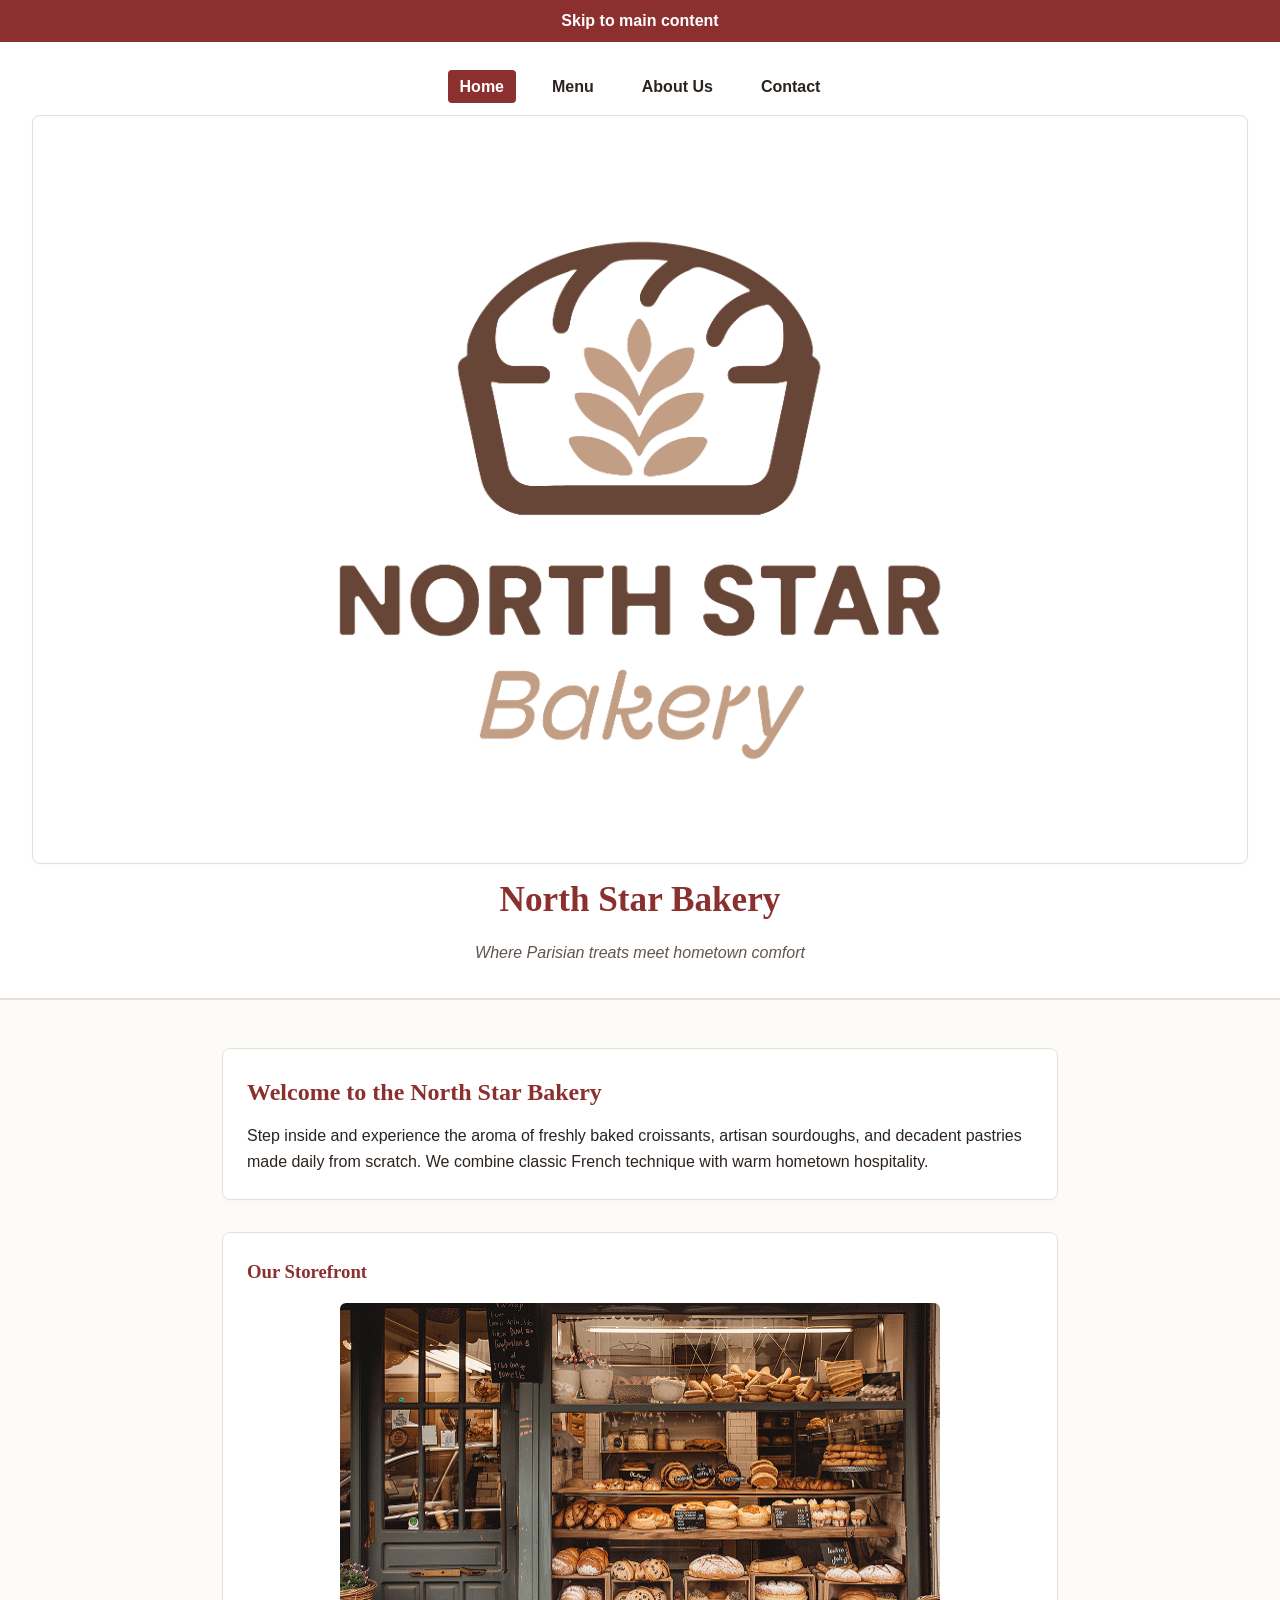
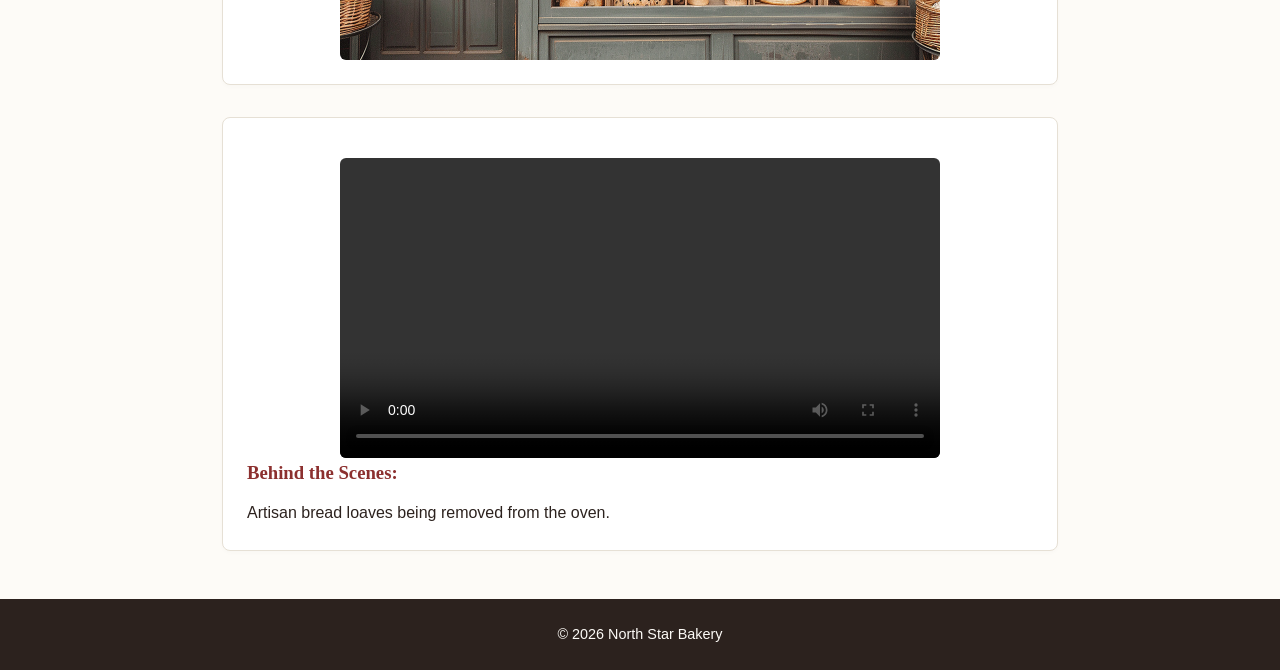
<file: index.html>
<!DOCTYPE html>
<html lang="en">
<head>
    <meta charset="UTF-8">
    <title>North Star Bakery: Home</title>
    <link rel="stylesheet" href="styles.css">
</head>

<body>
    <a href="#main-content">Skip to main content</a>
    <header>
        <nav aria-label="Primary">
            <ul>
                <li><a href="index.html" aria-current="page">Home</a></li>
                <li><a href="menu.html">Menu</a></li>
                <li><a href="about.html">About Us</a></li>
                <li><a href="contact.html">Contact</a></li>
            </ul>
        </nav>
        <section>
            <picture>
            <img src="images/bakery-logo_c.png" alt="Bakery Logo" width="800" height="700">
            </picture>
        </section>
        <h1>North Star Bakery</h1>
        <p>Where Parisian treats meet hometown comfort</p>

    </header>
    <main id="main-content">
        <section>
            <h2>Welcome to the North Star Bakery</h2>
            <p>Step inside and experience the aroma of freshly baked croissants, artisan sourdoughs, and decadent pastries made daily from scratch.
                We combine classic French technique with warm hometown hospitality.</p>
        </section>

        <!-- responsive image -->
        <section>
            <h3>Our Storefront</h3>
            <picture>
                <source media="(min-width: 800px)" srcset="images/bakery-storefront_c.png">
                <img src="images/bakery-storefront_c.png" alt="Photo of bakery storefront" width="600" height="400">
            </picture>
        </section>
        <!-- figure with caption -->
        <section>
            <video controls width="600" height="450">
                <source src="images/bakery-behind-scenes_c.mp4" type="video/mp4">
                Your browser does not support the video tag. <a href="images/bakery-behind-scenes_c.mp4">
                Download the video</a> instead.
            </video>
            <h3>Behind the Scenes:</h3>
            <p>Artisan bread loaves being removed from the oven.</p>
        </section>


    </main>

    <footer>
        <p>&copy; 2026 North Star Bakery</p>
    </footer>

    <script src="script.js"></script>
</body>
</html>
</file>
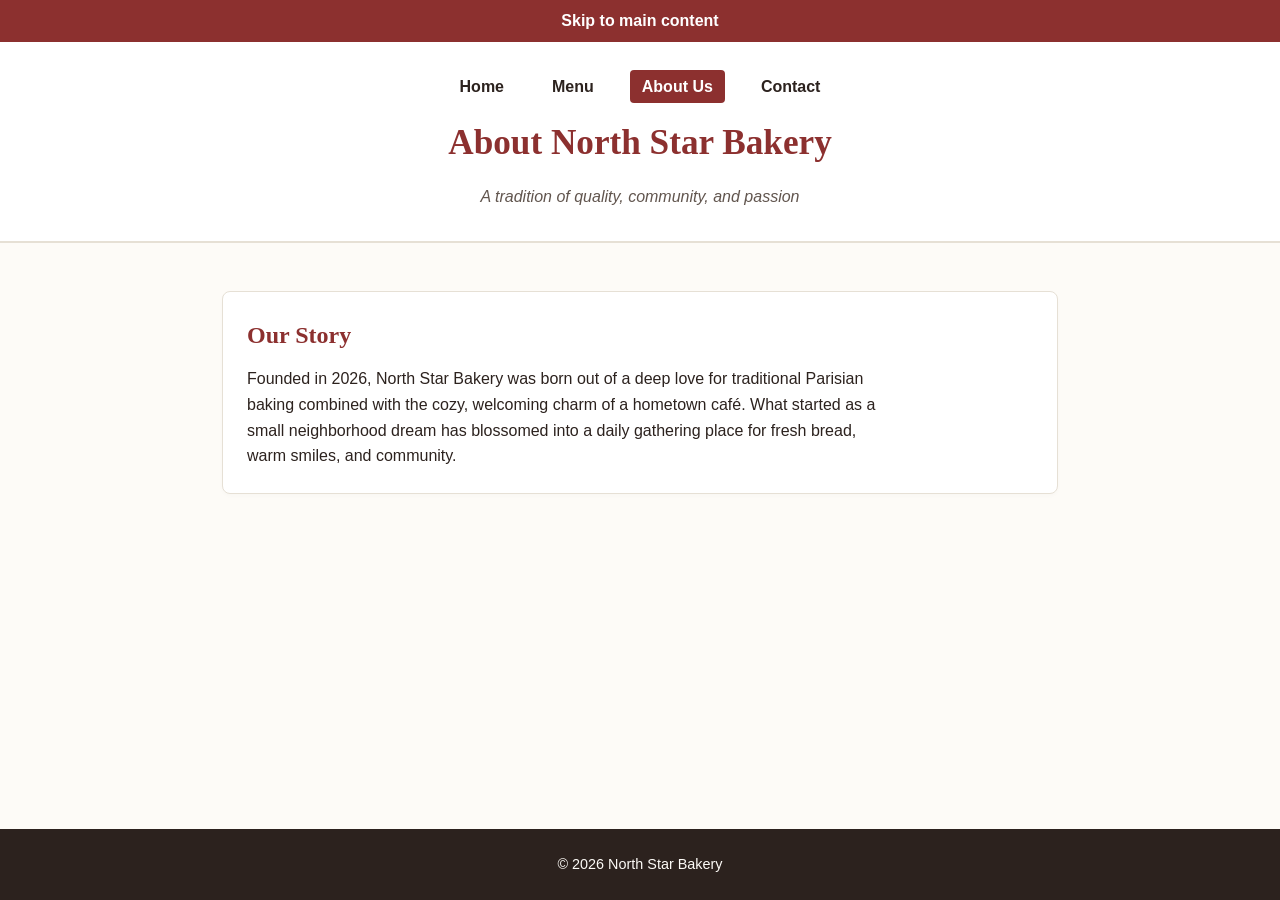
<file: about.html>
<!DOCTYPE html>
<html lang="en">
<head>
    <meta charset="UTF-8">
    <title>North Star Bakery: About</title>
    <link rel="stylesheet" href="styles.css">
</head>
<body>
    <a href="#main-content">Skip to main content</a>
    <header>
        <nav aria-label="Primary">
            <ul>
                <li><a href="index.html">Home</a></li>
                <li><a href="menu.html">Menu</a></li>
                <li><a href="about.html" aria-current="page">About Us</a></li>
                <li><a href="contact.html">Contact</a></li>
            </ul>
        </nav>
        <h1>About North Star Bakery</h1>
        <p>A tradition of quality, community, and passion</p>
    </header>

    <main id="main-content">
        <section>
            <h2>Our Story</h2>
            <p>Founded in 2026, North Star Bakery was born out of a deep love for traditional Parisian</p>
            <p>baking combined with the cozy, welcoming charm of a hometown café. What started as a</p>
            <p>small neighborhood dream has blossomed into a daily gathering place for fresh bread,</p>
            <p>warm smiles, and community.</p>
        </section>
    </main>

    <footer>
        <p>&copy; 2026 North Star Bakery</p>
    </footer>

    <script src="script.js"></script>
</body>
</html>
</file>
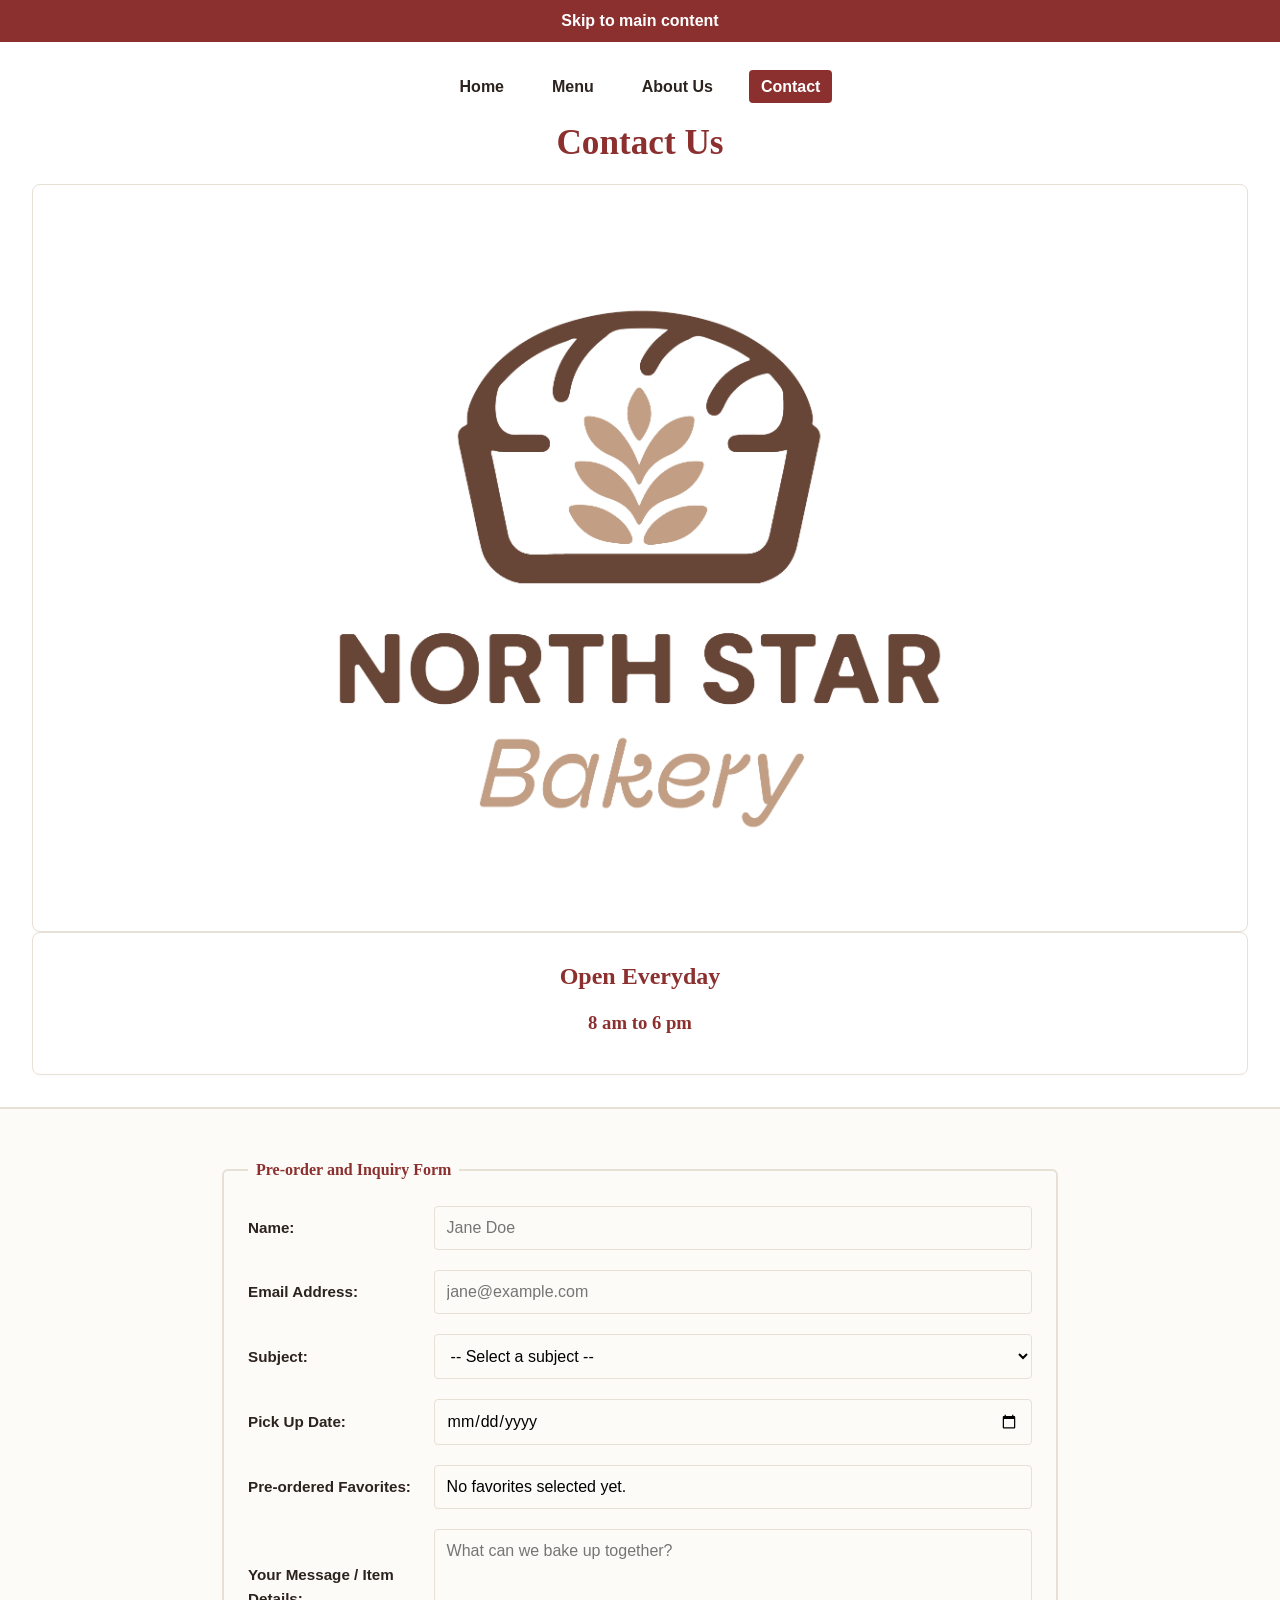
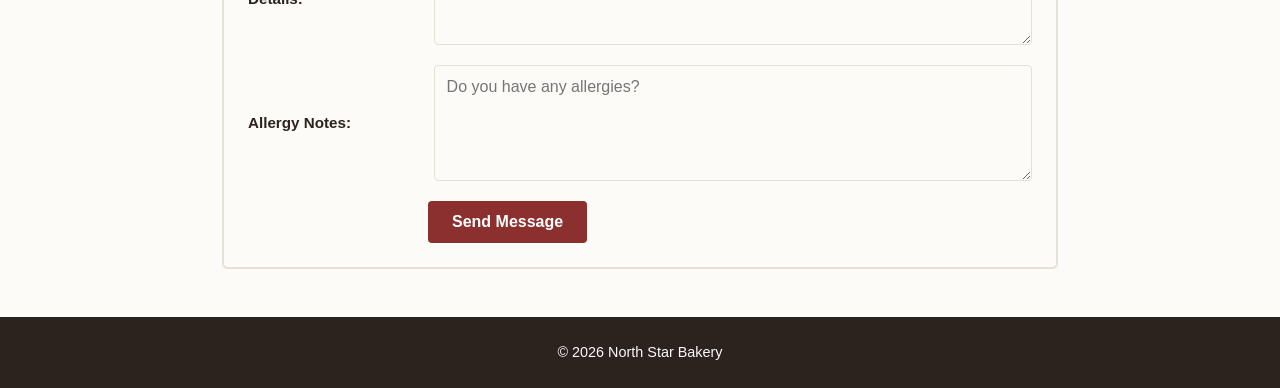
<file: contact.html>
<!DOCTYPE html>
<html lang="en">
<head>
    <meta charset="UTF-8">
    <title>Contact Us</title>
    <link rel="stylesheet" href="styles.css">
</head>
<body>
    <a href="#main-content">Skip to main content</a>
    <header>
        <nav aria-label="Primary">
            <ul>
                <li><a href="index.html">Home</a></li>
                <li><a href="menu.html">Menu</a></li>
                <li><a href="about.html">About Us</a></li>
                <li><a href="contact.html" aria-current="page">Contact</a></li>
            </ul>
        </nav>
        <h1>Contact Us</h1>
        <section>
            <picture>
            <img src="images/bakery-logo_c.png" alt="Bakery Logo" width="800" height="700">
            </picture>
        </section>
        <section>
            <h2>Open Everyday</h2>
            <h3>8 am to 6 pm</h3>
        </section>

    </header>
    <main id="main-content">
        <form action="/contact" method="post">
            <fieldset>
                <legend>Pre-order and Inquiry Form</legend>

                <div>
                    <label for="name">Name:</label>
                    <input type="text" id="name" name="name" required placeholder="Jane Doe">
                </div>

                <div>
                    <label for="email">Email Address:</label>
                    <input type="email" id="email" name="email" required placeholder="jane@example.com">
                </div>

                <div>
                    <label for="subject">Subject:</label>
                    <select id="subject" name="subject" required>
                        <option value="">-- Select a subject --</option>
                        <option value="inquiry">Inquiry</option>
                        <option value="preorder request">Pre-order Request</option>
                    </select>
                </div>

                <div>
                    <label for="pickup">Pick Up Date:</label>
                    <input type="date" id="pickup" name="pickup" required>
                </div>

                <!-- Hidden or read-only input to capture favorited items -->
                <div class="form-group">
                    <label for="selected-favorites">Pre-ordered Favorites:</label>
                    <input type="text" id="selected-favorites" name="favorites" readonly>
                </div>

                <div>
                    <label for="message">Your Message / Item Details:</label>
                    <textarea id="message" name="message" rows="5" cols="40" required placeholder="What can we bake up together?"></textarea>
                </div>

                <div>
                    <label for="allergy">Allergy Notes:</label>
                    <textarea id="allergy" name="allergy" rows="5" cols="10" placeholder="Do you have any allergies?"></textarea>
                </div>

                <button type="submit">Send Message</button>
            </fieldset>
        </form>
    </main>

    <footer>
        <p>&copy; 2026 North Star Bakery</p>
    </footer>

    <script src="script.js"></script>
</body>
</html>
</file>
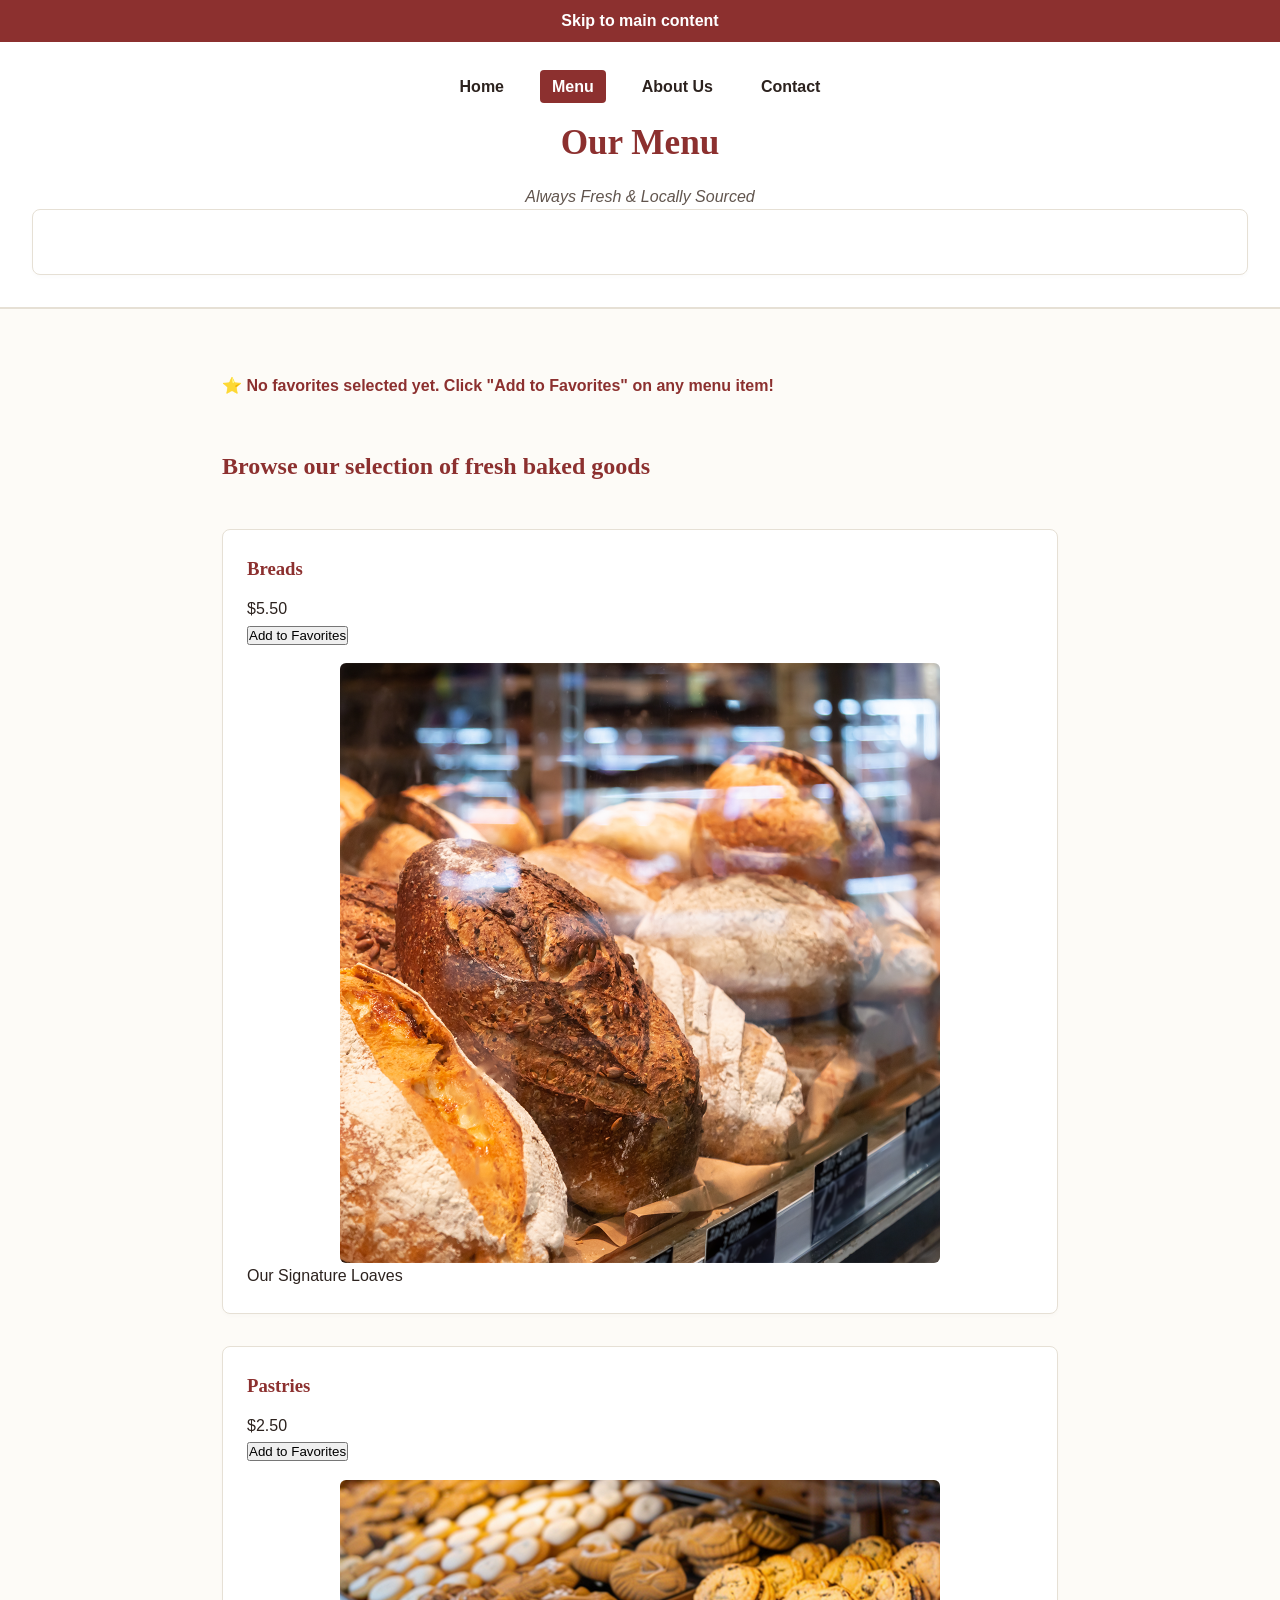
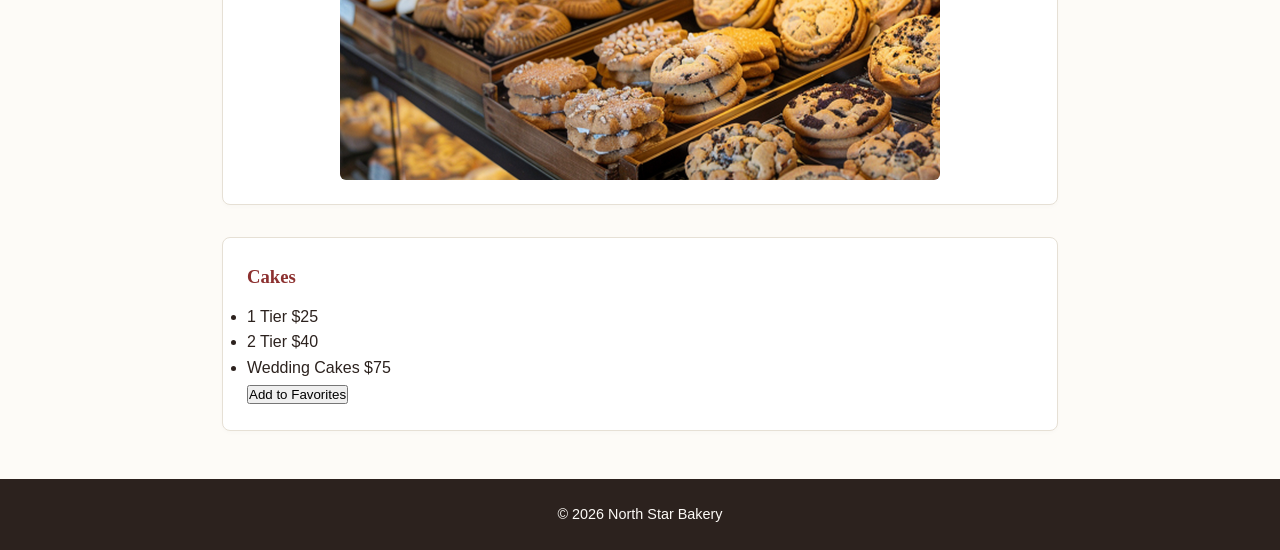
<file: menu.html>
<!DOCTYPE html>
<html lang="en">
<head>
    <meta charset="UTF-8">
    <title>Menu</title>
    <link rel="stylesheet" href="styles.css">
</head>

<body>
    <a href="#main-content">Skip to main content</a>
    <header>
        <nav aria-label="Primary">
            <ul>
                <li><a href="index.html">Home</a></li>
                <li><a href="menu.html" aria-current="page">Menu</a></li>
                <li><a href="about.html">About Us</a></li>
                <li><a href="contact.html">Contact</a></li>
            </ul>
        </nav>
        <h1>Our Menu</h1>
        <p>Always Fresh & Locally Sourced</p>
        <!-- audio -->
        <section>
            <audio
                src="images/bakery-welcome_c.mp3"
                controls
                preload="metadata">
                Your browser does not support the audio element. <a href="images/bakery-welcome_c.mp3">
                Download the audio instead.</a>
            </audio>
        </section>
    </header>

    <main id="main-content">
        <h2>Browse our selection of fresh baked goods</h2>
        <section>
            <h3>Breads</h3>
            <p>$5.50</p>
            <button class="favorite-btn" data-item="Signature Breads">Add to Favorites</button>
            <figure>
                <img src="images/bakery-bread_c.png"
                alt="Fresh baked breads in display case"
                width="600" height="400">
            <figcaption>Our Signature Loaves</figcaption>
            </figure>
        </section>

        <section>
            <h3>Pastries</h3>
            <p>$2.50</p>
            <button class="favorite-btn" data-item="Assorted Pastries">Add to Favorites</button>
            <picture>
                <source media="(min-width: 800px)" srcset="images/bakery-feature-large_c.png">
                <img src="images/bakery-feature-small_c.png" alt="Assortment of baked desserts inside of a display case"
                     width="600" height="400">
            </picture>
        </section>

        <section>
            <h3>Cakes</h3>
            <ul>
                <li>1 Tier $25</li>
                <li>2 Tier $40</li>
                <li>Wedding Cakes $75</li>
            </ul>
            <button class="favorite-btn" data-item="Cakes">Add to Favorites</button>
        </section>

    </main>

    <footer>
        <p>&copy; 2026 North Star Bakery</p>
    </footer>
    <script src="script.js"></script>
</body>
</html>
</file>
<file: styles.css>
/* ==========================================
   1. Design System Variables & Base Styles
   ========================================== */
:root {
    --color-bg: #FDFBF7;          /* Warm cream background */
    --color-card-bg: #FFFFFF;     /* White container background */
    --color-text: #2C221E;        /* Dark espresso for high readability */
    --color-primary: #8C302F;     /* Warm brick red / terracotta */
    --color-accent: #D9A948;      /* Golden crust accent */
    --color-border: #E6E0D5;      /* Subtle border line color */
    
    --font-heading: 'Georgia', serif;
    --font-body: sans-serif;
}

* {
    box-sizing: border-box;
    margin: 0;
    padding: 0;
}

body {
    background-color: var(--color-bg);
    color: var(--color-text);
    font-family: var(--font-body);
    line-height: 1.6;
    display: flex;
    flex-direction: column;
    min-height: 100vh;
}

/* link for accessibility */
a[href="#main-content"] {
    display: block;
    background-color: var(--color-primary);
    color: #FFFFFF;
    text-align: center;
    padding: 0.5rem;
    font-weight: bold;
    text-decoration: none;
}

a[href="#main-content"]:hover {
    background-color: #6e2524;
}

/* ==========================================
   2. Header & Navigation Layout (Flexbox)
   ========================================== */
header {
    background-color: var(--color-card-bg);
    border-bottom: 2px solid var(--color-border);
    padding: 1.5rem 1rem;
    text-align: center;
}

nav[aria-label="Primary"] ul {
    list-style: none;
    display: flex;
    justify-content: center;
    flex-wrap: wrap;
    gap: 1.5rem;
    margin-bottom: 1rem;
}

nav[aria-label="Primary"] a {
    text-decoration: none;
    color: var(--color-text);
    font-weight: bold;
    padding: 0.5rem 0.75rem;
    border-radius: 4px;
    transition: background 0.2s;
}

nav[aria-label="Primary"] a:hover,
nav[aria-label="Primary"] a[aria-current="page"] {
    background-color: var(--color-primary);
    color: #FFFFFF;
}

h1, h2, h3 {
    font-family: var(--font-heading);
    color: var(--color-primary);
    margin-bottom: 0.75rem;
}

header h1 {
    font-size: 2.2rem;
    margin-top: 0.5rem;
}

header p {
    font-style: italic;
    color: #61554E;
}

/* ==========================================
   3. Main Content & Layout Containers (Mobile-First Flexbox)
   ========================================== */
main {
    flex: 1;
    max-width: 900px;
    width: 100%;
    margin: 0 auto;
    padding: 2rem 1rem;
    display: flex;
    flex-direction: column;
    gap: 2rem;
}

section {
    background-color: var(--color-card-bg);
    padding: 1.5rem;
    border-radius: 8px;
    border: 1px solid var(--color-border);
    box-shadow: 0 2px 4px rgba(0,0,0,0.02);
}

img, video, audio {
    max-width: 100%;
    height: auto;
    border-radius: 6px;
    display: block;
    margin: 1rem auto 0 auto;
}

/* Form Styles for Contact Page */
form fieldset {
    border: 2px solid var(--color-border);
    padding: 1.5rem;
    border-radius: 6px;
}

form legend {
    font-family: var(--font-heading);
    font-weight: bold;
    color: var(--color-primary);
    padding: 0 0.5rem;
}

form div {
    margin-bottom: 1.25rem;
    display: flex;
    flex-direction: column;
    gap: 0.35rem;
}

form label {
    font-weight: bold;
    font-size: 0.95rem;
}

form input, 
form select, 
form textarea {
    padding: 0.75rem;
    border: 1px solid var(--color-border);
    border-radius: 4px;
    font-family: var(--font-body);
    font-size: 1rem;
    background-color: var(--color-bg);
}

form input:focus, 
form select:focus, 
form textarea:focus {
    outline: none;
    border-color: var(--color-primary);
    box-shadow: 0 0 0 2px rgba(140, 48, 47, 0.15);
}

button[type="submit"] {
    background-color: var(--color-primary);
    color: white;
    border: none;
    padding: 0.75rem 1.5rem;
    font-size: 1rem;
    font-weight: bold;
    border-radius: 4px;
    cursor: pointer;
    transition: background 0.2s;
}

button[type="submit"]:hover {
    background-color: #6e2524;
}

/* ==========================================
   4. Footer
   ========================================== */
footer {
    background-color: #2C221E;
    color: #FDFBF7;
    text-align: center;
    padding: 1.5rem;
    margin-top: auto;
}

footer p {
    font-size: 0.9rem;
}

/* ==========================================
   5. Media Query for Desktop Screens (min-width: 800px)
   ========================================== */
@media (min-width: 800px) {
    header {
        padding: 2rem 2rem;
    }

    main {
        padding: 3rem 2rem;
    }

    /* Example of layout adaptation for forms or side-by-side elements */
    form div {
        flex-direction: row;
        align-items: center;
    }

    form label {
        width: 180px;
        flex-shrink: 0;
    }

    form input, 
    form select, 
    form textarea {
        flex-grow: 1;
    }

    button[type="submit"] {
        margin-left: 180px;
    }
}
</file>
